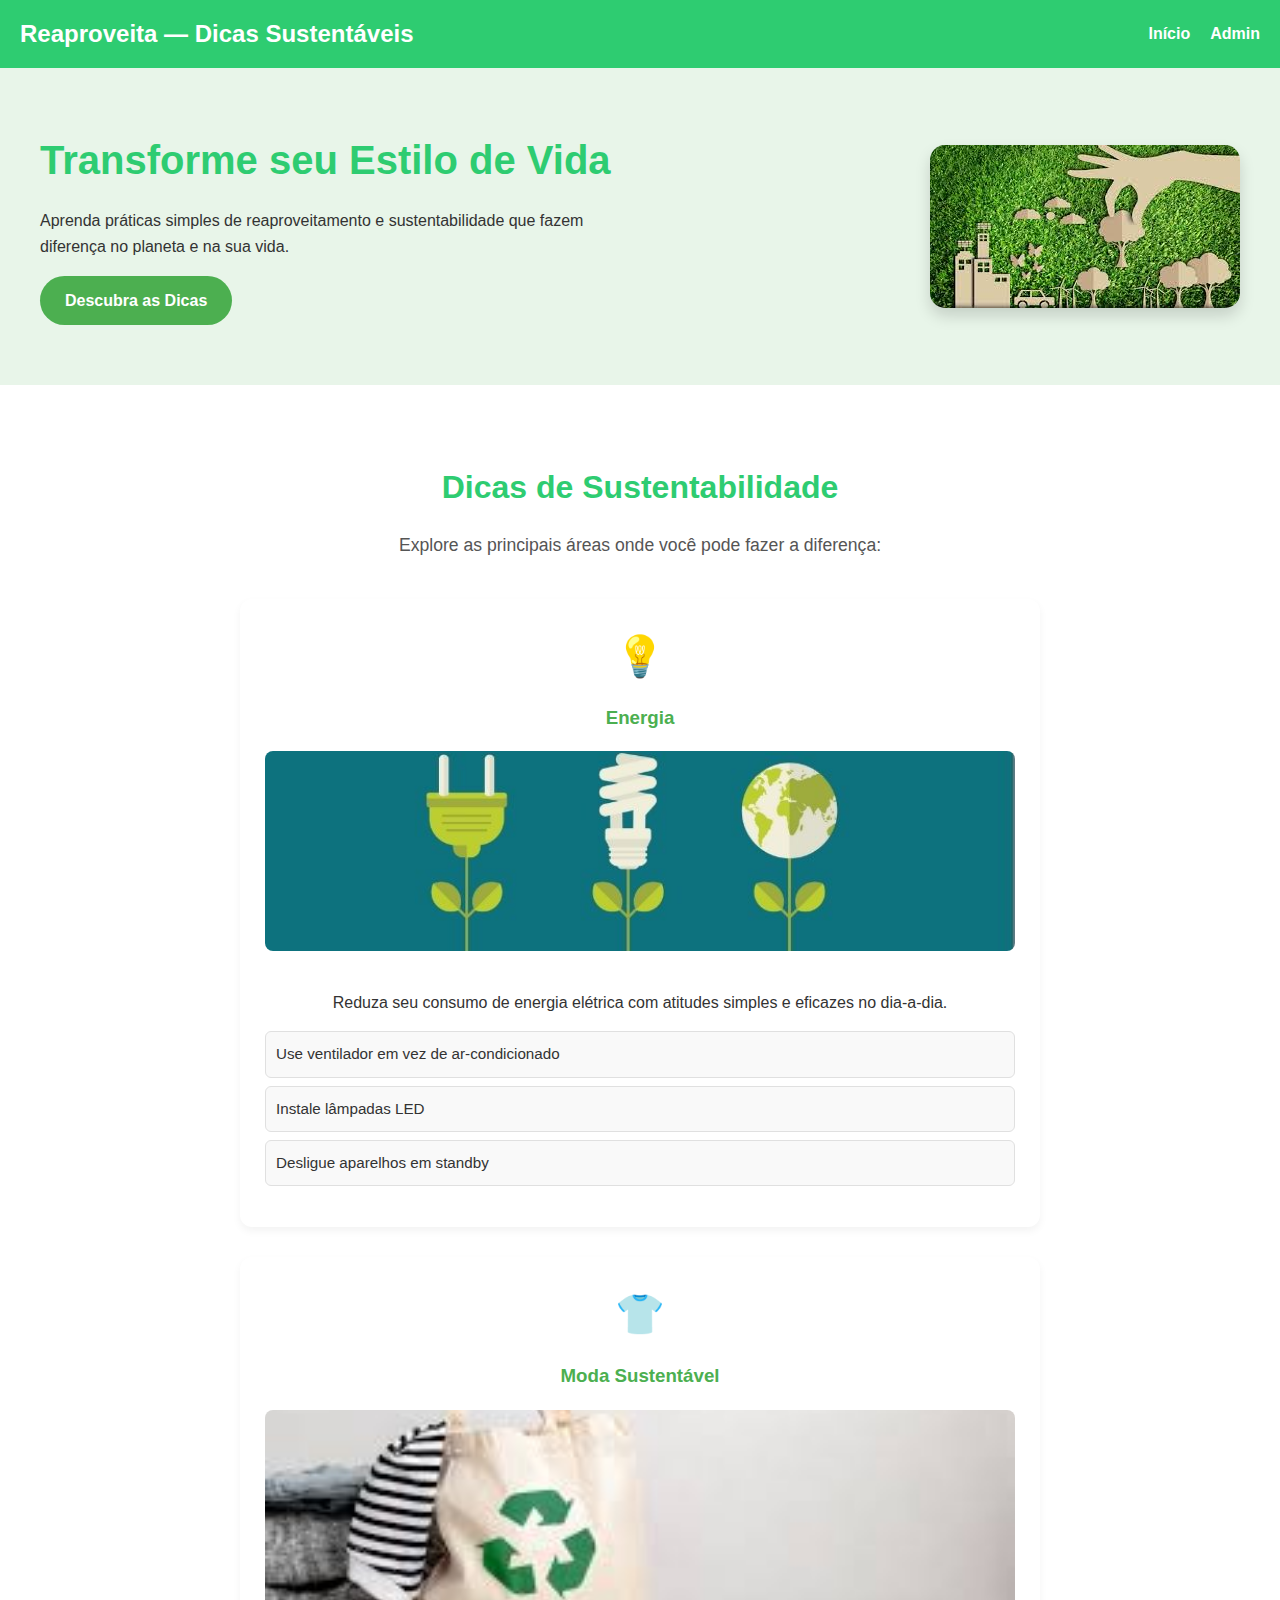
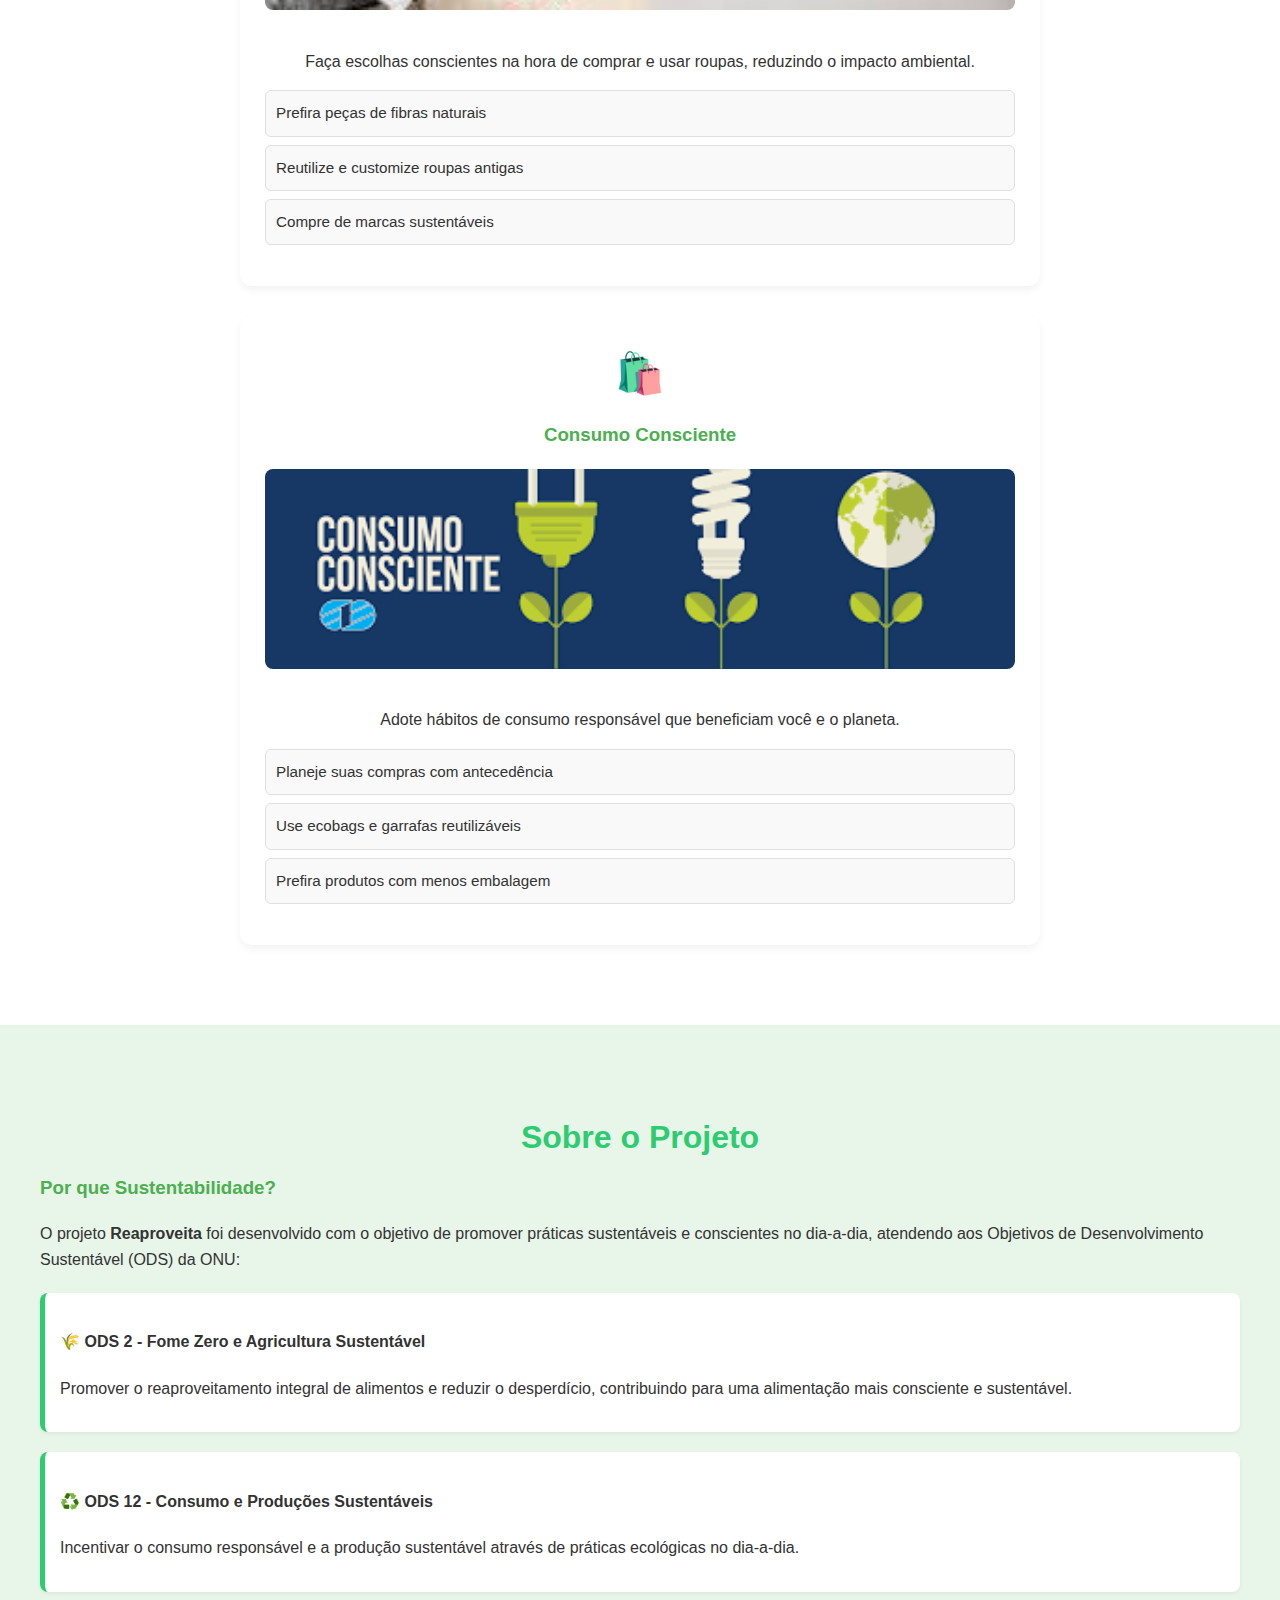
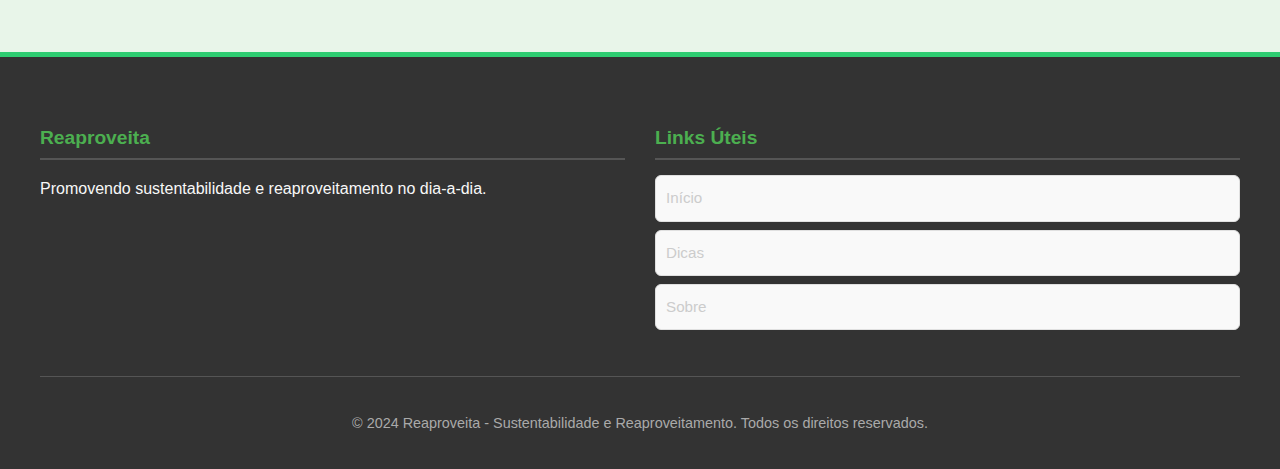
<file: index.html>
<!DOCTYPE html>
<html lang="pt-BR">
<head>
<meta charset="utf-8">
<title>Reaproveita — Início</title>
<link rel="stylesheet" href="style.css">
</head>
<body>
<header>
  <h1>Reaproveita — Dicas Sustentáveis</h1>
  <nav><a href="index.html">Início</a><a href="admin.html">Admin</a></nav>
</header>
<main>
        <section id="inicio" class="hero">
          <div class="container">
              <div class="hero-content">
                <h2>Transforme seu Estilo de Vida</h2>
                <p>Aprenda práticas simples de reaproveitamento e sustentabilidade que fazem diferença no planeta e na sua vida.</p>
                <a href="#dicas" class="btn-primary">Descubra as Dicas</a>
              </div>
            <img src="i1.jpg" alt="Estilo de vida sustentável" class="hero-image">
          </div>
        </section>

           <!-- Seção de Dicas Principais -->
    <section id="dicas" class="dicas-section">
        <div class="container">
            <h2>Dicas de Sustentabilidade</h2>
            <p class="section-intro">Explore as principais áreas onde você pode fazer a diferença:</p>

                <!-- Dica: Energia -->
                <article class="dica-card">
                    <div class="dica-icon">💡</div>
                    <h3>Energia</h3>
                    <img src="i2.jpg" alt="Sustentabilidade e energia" class="dica-image">
                    <p>Reduza seu consumo de energia elétrica com atitudes simples e eficazes no dia-a-dia.</p>
                    <ul>
                        <li>Use ventilador em vez de ar-condicionado</li>
                        <li>Instale lâmpadas LED</li>
                        <li>Desligue aparelhos em standby</li>
                    </ul>
                </article>

                <!-- Dica: Moda -->
                <article class="dica-card">
                    <div class="dica-icon">👕</div>
                    <h3>Moda Sustentável</h3>
                    <img src="i3.jpg" alt="Moda sustentável" class="dica-image">
                    <p>Faça escolhas conscientes na hora de comprar e usar roupas, reduzindo o impacto ambiental.</p>
                    <ul>
                        <li>Prefira peças de fibras naturais</li>
                        <li>Reutilize e customize roupas antigas</li>
                        <li>Compre de marcas sustentáveis</li>
                    </ul>
                </article>

                <!-- Dica: Consumo Consciente -->
                <article class="dica-card">
                    <div class="dica-icon">🛍️</div>
                    <h3>Consumo Consciente</h3>
                    <img src="consumo.png" alt="Consumo consciente" class="dica-image">
                    <p>Adote hábitos de consumo responsável que beneficiam você e o planeta.</p>
                    <ul>
                        <li>Planeje suas compras com antecedência</li>
                        <li>Use ecobags e garrafas reutilizáveis</li>
                        <li>Prefira produtos com menos embalagem</li>
                    </ul>
                </article>
            </div>
        </div>
    </section>

    <!-- Seção Sobre -->
    <section id="sobre" class="sobre-section">
        <div class="container">
            <h2>Sobre o Projeto</h2>
            <div class="sobre-content">
                <div class="sobre-text">
                    <h3>Por que Sustentabilidade?</h3>
                    <p>O projeto <strong>Reaproveita</strong> foi desenvolvido com o objetivo de promover práticas sustentáveis e conscientes no dia-a-dia, atendendo aos Objetivos de Desenvolvimento Sustentável (ODS) da ONU:</p>
                    <div class="ods-info">
                        <div class="ods-item">
                            <h4>🌾 ODS 2 - Fome Zero e Agricultura Sustentável</h4>
                            <p>Promover o reaproveitamento integral de alimentos e reduzir o desperdício, contribuindo para uma alimentação mais consciente e sustentável.</p>
                        </div>
                        <div class="ods-item">
                            <h4>♻️ ODS 12 - Consumo e Produções Sustentáveis</h4>
                            <p>Incentivar o consumo responsável e a produção sustentável através de práticas ecológicas no dia-a-dia.</p>
                        </div>
                    </div>
                </div>
            </div>
        </div>
    </section>

    <!-- Rodapé -->
    <footer class="footer">
        <div class="container">
            <div class="footer-content">
                <div class="footer-section">
                    <h4>Reaproveita</h4>
                    <p>Promovendo sustentabilidade e reaproveitamento no dia-a-dia.</p>
                </div>
                <div class="footer-section">
                    <h4>Links Úteis</h4>
                    <ul>
                        <li><a href="#inicio">Início</a></li>
                        <li><a href="#dicas">Dicas</a></li>
                        <li><a href="#sobre">Sobre</a></li>
                    </ul>
                </div>
            </div>
            <div class="footer-bottom">
                <p>&copy; 2024 Reaproveita - Sustentabilidade e Reaproveitamento. Todos os direitos reservados.</p>
            </div>
        </div>
    </footer>
</main>
</body>
</html>
</file>
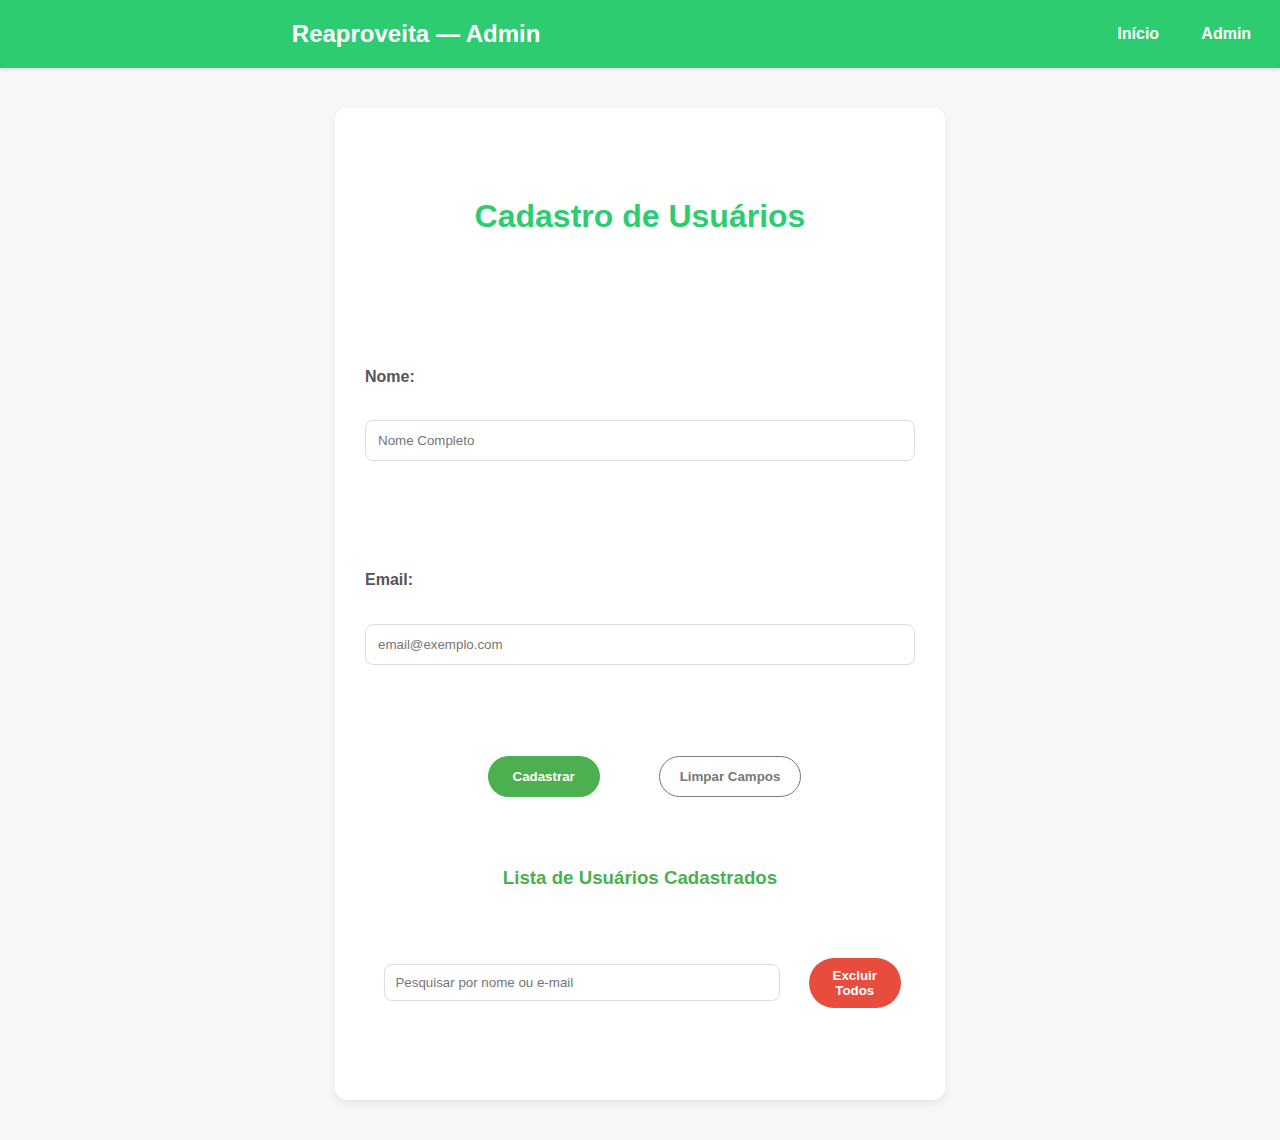
<file: admin.html>
<!DOCTYPE html>
<html lang="pt-BR">
<head>
<meta charset="utf-8">
<title>Reaproveita — Admin</title>
<link rel="stylesheet" href="style.css">
</head>
<body>
<header>
  <h1>Reaproveita — Admin</h1>
  <nav>
    <a href="index.html">Início</a>
    <a href="admin.html">Admin</a>
  </nav>
</header>

<main class="card admin-card">
  <h2>Cadastro de Usuários</h2>
  <form id="userForm" class="form-cadastro">
    
    <div class="form-group">
      <label for="nome">Nome:</label>
      <input type="text" id="nome" required placeholder="Nome Completo">
    </div>

    <div class="form-group">
      <label for="email">Email:</label>
      <input type="email" id="email" required placeholder="email@exemplo.com">
    </div>

    <div class="form-actions">
      <button type="submit" class="btn-primary">Cadastrar</button>
            <button type="button" id="clearBtn" class="btn-secondary">Limpar Campos</button>
    </div>
  </form>
  
  <h3>Lista de Usuários Cadastrados</h3>
  
    <div class="list-controls">
    <input type="text" id="searchInput" placeholder="Pesquisar por nome ou e-mail">
    <button type="button" id="delAllBtn" class="btn-danger">Excluir Todos</button>
  </div>
  
  <ul id="userList">
      </ul>
</main>

<script src="script.js"></script>
</body>
</html>
</file>
<file: style.css>
/* Base e Reset */
body {
    font-family: 'Arial', sans-serif;
    background-color: #f8f8f8;
    margin: 0;
    color: #333;
    line-height: 1.6;
}

.container {
    max-width: 1200px;
    margin: 0 auto;
    padding: 0 20px;
}

h2 {
    color: #2ecc71;
    text-align: center;
    margin-bottom: 10px;
    font-size: 2em;
}

h3 {
    color: #4CAF50;
    margin-top: 0;
}

.section-intro {
    text-align: center;
    margin-bottom: 40px;
    font-size: 1.1em;
    color: #555;
}

/* Cabeçalho e Navegação  */
header {
    background-color: #2ecc71;
    padding: 15px 20px;
    color: #fff;
    display: flex;
    justify-content: space-between;
    align-items: center;
    box-shadow: 0 2px 4px rgba(0, 0, 0, 0.1);
}

header h1 {
    font-size: 1.5em;
    margin: 0;
}

nav a {
    color: #fff;
    margin-left: 20px;
    text-decoration: none;
    font-weight: bold;
    transition: color 0.3s ease;
    padding: 5px 0;
}

nav a:hover {
    color: #ccf6e4;
}

/* Cartão */
.card {
    background-color: #fff;
    padding: 20px;
    margin: 20px 0;
    border-radius: 12px;
    box-shadow: 0 4px 10px rgba(0, 0, 0, 0.08);
    transition: transform 0.3s ease;
}

.card:hover {
    transform: translateY(-3px);
}

/* Botões */
.btn-primary {
    display: inline-block;
    padding: 12px 25px;
    border-radius: 30px;
    border: none;
    background-color: #4CAF50;
    color: #fff;
    cursor: pointer;
    text-decoration: none;
    font-weight: bold;
    transition: background-color 0.3s ease, transform 0.2s ease;
}

.btn-primary:hover {
    background-color: #388e3c;
    transform: translateY(-1px);
}

.btn-secondary {
    padding: 12px 20px;
    border-radius: 30px;
    border: 1px solid #777;
    background-color: #fff;
    color: #777;
    cursor: pointer;
    font-weight: bold;
    transition: all 0.3s ease;
}

.btn-secondary:hover {
    background-color: #eee;
    color: #333;
    border-color: #333;
}

.btn-danger, .btn-delete {
    padding: 10px 15px;
    border-radius: 30px;
    border: none;
    background-color: #e74c3c;
    color: #fff;
    cursor: pointer;
    font-weight: bold;
    transition: background-color 0.3s ease;
}

.btn-danger:hover, .btn-delete:hover {
    background-color: #c0392b;
}

.btn-delete {
    padding: 4px 8px;
    border-radius: 4px;
    font-size: 0.85em;
    margin-left: 10px;
}

/* Início  */
.hero {
    background-color: #e8f5e9;
    padding: 60px 0;
}

.hero .container {
    display: flex;
    align-items: center;
    justify-content: space-between;
    gap: 40px;
}

.hero-content {
    max-width: 50%;
}

.hero-content h2 {
    text-align: left;
    font-size: 2.5em;
    margin-top: 0;
}

.hero-image {
    max-width: 45%;
    height: auto;
    border-radius: 15px;
    box-shadow: 0 8px 15px rgba(0, 0, 0, 0.15);
}

/*  Seção de Dicas  */
.dicas-section {
    padding: 50px 0;
    background-color: #fff;
}

.dicas-section .container {
    max-width: 800px; 
    margin: 0 auto; 
}

.dica-card {
    background-color: #fff;
    border-radius: 12px;
    padding: 25px;
    text-align: center;
    box-shadow: 0 4px 8px rgba(0, 0, 0, 0.05);
    transition: box-shadow 0.3s ease;
    position: relative; 
    margin-bottom: 30px; 
}

.dica-icon {
    font-size: 2.5em;
    margin-bottom: 15px;
}

/* GARANTE IMAGENS DO MESMO TAMANHO */
.dica-image {
    width: 100%;
    height: 200px;
    object-fit: cover; 
    border-radius: 8px;
    margin-bottom: 15px;
}

/*  Listas de Dicas e Listas de Usuários  */
ul {
    list-style: none;
    padding: 0;
    margin-top: 15px;
    text-align: left;
}

li {
    padding: 10px;
    border: 1px solid #e0e0e0;
    background-color: #f9f9f9;
    margin-bottom: 8px;
    border-radius: 6px;
    display: flex;
    justify-content: space-between;
    align-items: center;
    font-size: 0.95em;
}

.dica-card ul li {
    display: block;
    justify-content: unset;
}

/*  Seção Sobre  */
.sobre-section {
    padding: 60px 0;
    background-color: #e8f5e9;
}

.sobre-content {
    display: flex;
    gap: 40px;
    align-items: flex-start;
}

.sobre-text {
    flex: 1;
}

.ods-info {
    display: grid;
    grid-template-columns: 1fr;
    gap: 20px;
    margin-top: 20px;
}

.ods-item {
    background-color: #fff;
    padding: 15px;
    border-left: 5px solid #2ecc71;
    border-radius: 8px;
    box-shadow: 0 2px 4px rgba(0, 0, 0, 0.05);
}

/* Estilos da Tela de Cadastro e Admin  */
.cadastro-card, .admin-card {
    max-width: 550px;
    margin: 40px auto;
    padding: 30px;
    text-align: center;
}

.form-cadastro {
    display: flex;
    flex-direction: column;
    gap: 15px;
    text-align: left;
    margin-top: 20px;
}

.form-group label {
    display: block;
    font-weight: bold;
    margin-bottom: 5px;
    color: #555;
}

.form-cadastro input[type="text"],
.form-cadastro input[type="email"],
.form-cadastro input[type="password"],
.list-controls #searchInput {
    width: 100%;
    padding: 12px;
    border: 1px solid #ddd;
    border-radius: 8px;
    box-sizing: border-box;
    transition: border-color 0.3s ease;
}

.form-cadastro input:focus,
.list-controls #searchInput:focus {
    border-color: #2ecc71;
    outline: none;
    box-shadow: 0 0 0 3px rgba(46, 204, 113, 0.2);
}

.form-actions {
    display: flex;
    gap: 5px; 
    justify-content: center; 
    margin-top: 10px;
}

.list-controls {
    display: flex;
    gap: 10px;
    align-items: center;
    margin-bottom: 20px;
    margin-top: 20px;
}

.list-controls #searchInput {
    flex-grow: 1;
    padding: 10px;
}

/*  Rodapé   */
.footer {
    background-color: #333;
    color: #f8f8f8;
    padding: 40px 0 20px 0;
    border-top: 5px solid #2ecc71;
}

.footer-content {
    display: flex;
    justify-content: space-between;
    gap: 30px;
    margin-bottom: 30px;
    flex-wrap: wrap;
}

.footer-section {
    flex: 1;
    min-width: 200px;
}

.footer-section h4 {
    color: #4CAF50;
    font-size: 1.2em;
    margin-bottom: 15px;
    border-bottom: 2px solid #555;
    padding-bottom: 5px;
}

.footer-section a {
    color: #ccc;
    text-decoration: none;
    transition: color 0.3s ease;
}

.footer-section a:hover {
    color: #2ecc71;
    text-decoration: underline;
}

.footer-bottom {
    text-align: center;
    border-top: 1px solid #555;
    padding-top: 20px;
    font-size: 0.9em;
    color: #aaa;
}

/* Responsividade  */
@media (max-width: 768px) {
    .hero .container {
        flex-direction: column;
        text-align: center;
    }

    .hero-content {
        max-width: 100%;
    }

    .hero-content h2 {
        text-align: center;
    }

    .hero-image {
        max-width: 80%;
        margin-top: 30px;
    }

    .sobre-content {
        flex-direction: column;
    }

    nav a {
        margin-left: 10px;
    }
}
</file>
